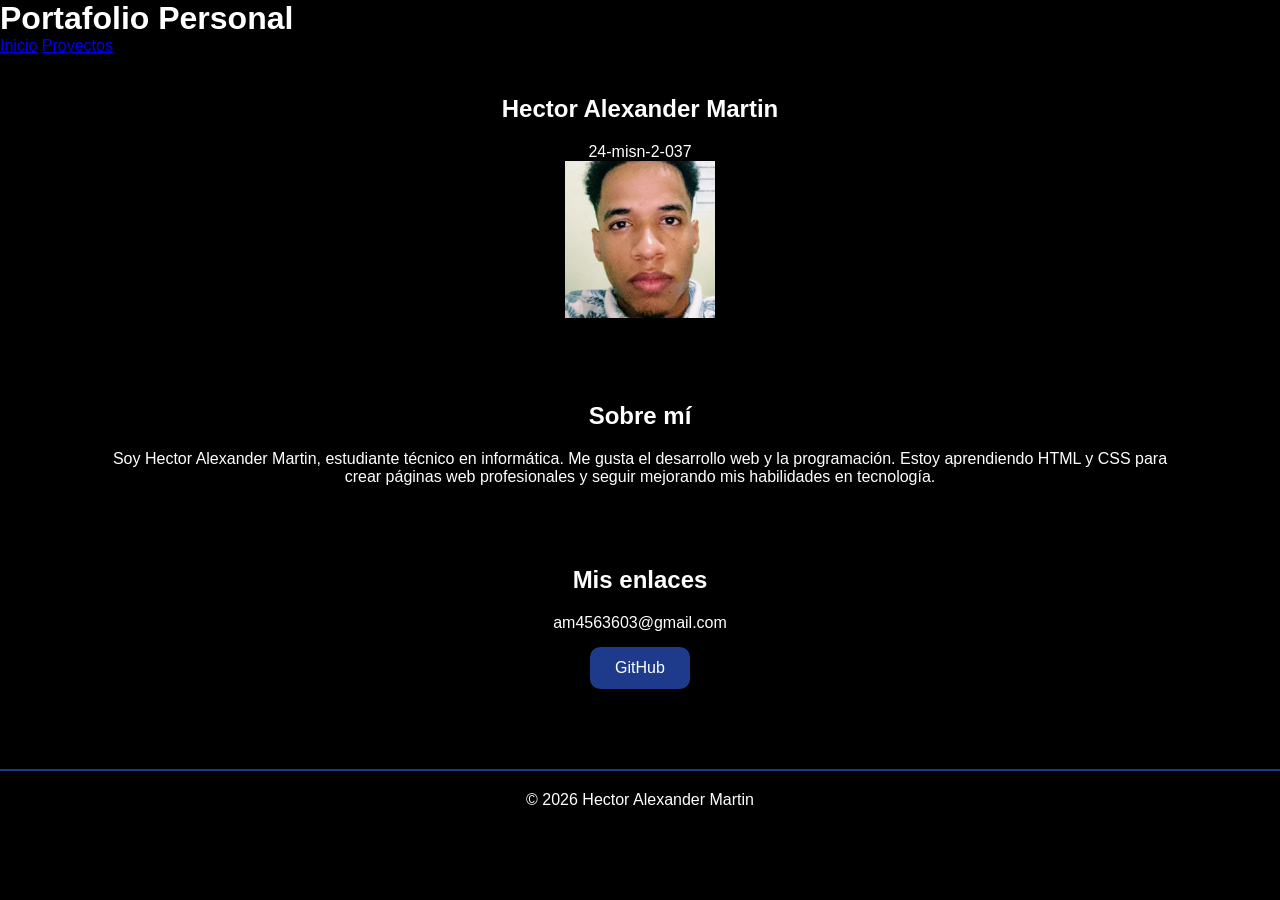
<file: Portafolio/Index.html>
<!DOCTYPE html>
<head>
    <title>Portafolio Hector Alexander Martin</title>
    <link rel="stylesheet" href="style.css">
</head>

<body>

<header>
    <h1>Portafolio Personal</h1>

    <nav>
        <a href="index.html">Inicio</a>
        <a href="proyectos.html">Proyectos</a>
    </nav>
</header>

<section class="contenido">

    <h2>Hector Alexander Martin</h2>

    <p>24-misn-2-037</p>

    <img src="assets/hector.jpeg" width="150">

</section>

<section class="contenido">

    <h2>Sobre mí</h2>

    <p>
        Soy Hector Alexander Martin, estudiante técnico en informática.
        Me gusta el desarrollo web y la programación.
        Estoy aprendiendo HTML y CSS para crear páginas web profesionales
y seguir mejorando mis habilidades en tecnología.
    </p>

</section>

<section class="contenido">

    <h2>Mis enlaces</h2>

    <p>am4563603@gmail.com</p>

    <a href="https://github.com/A4QwB2aTF7U9p" class="btn">GitHub</a>
    

</section>

<footer>
    <p>© 2026 Hector Alexander Martin</p>
</footer>

</body>
</html>
</file>
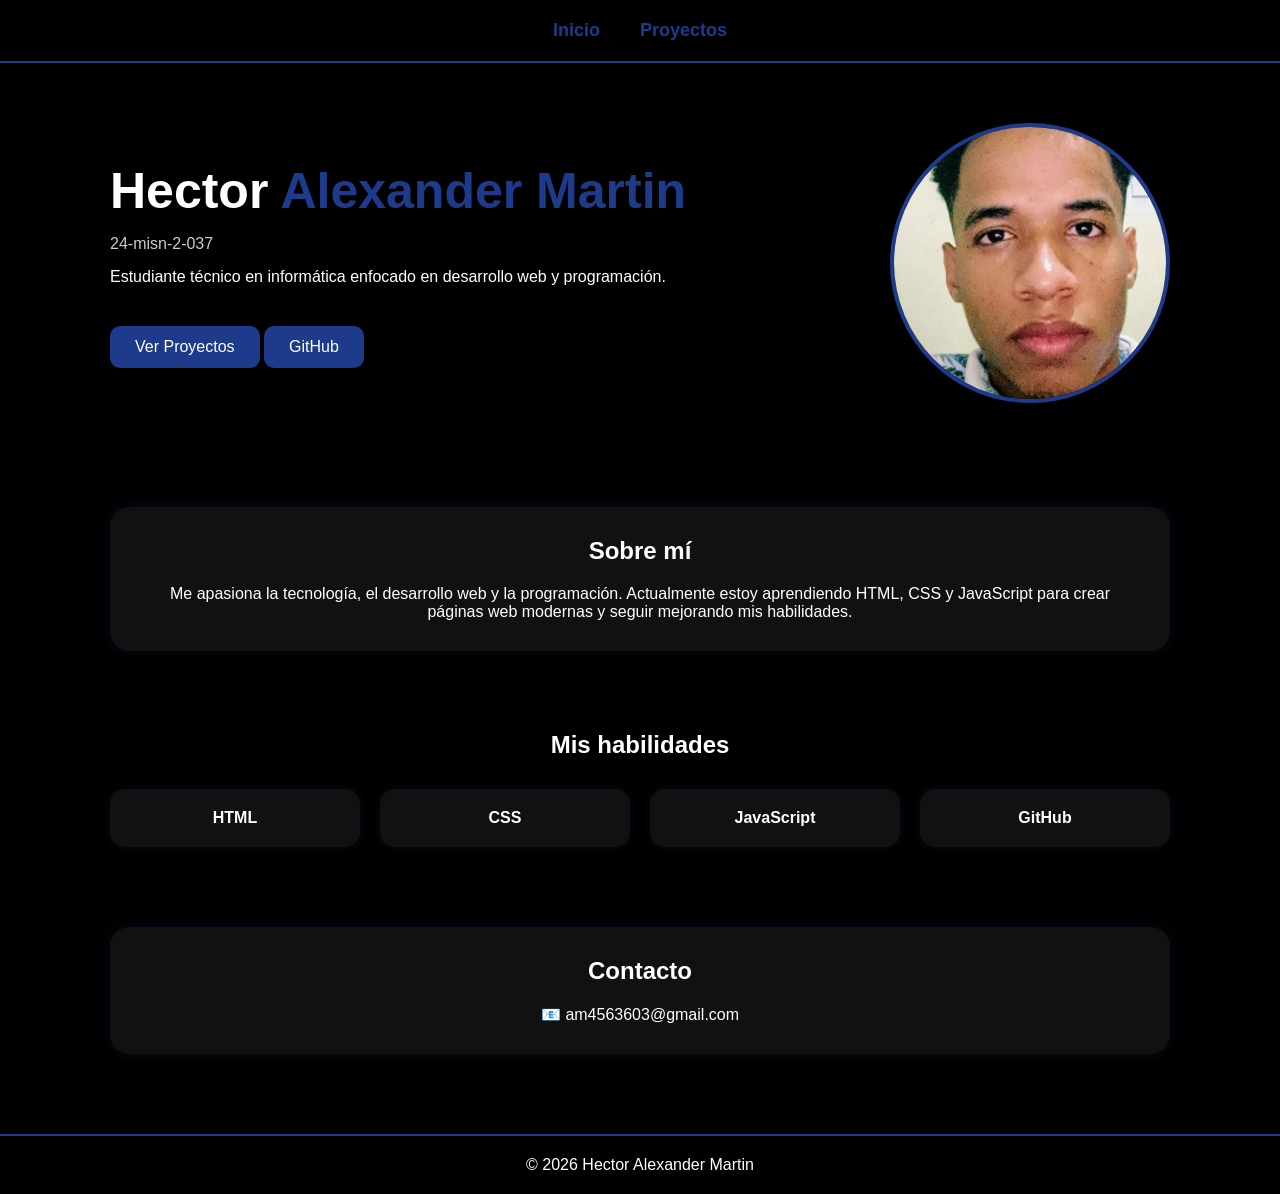
<file: Portafolio/index.html>
<!DOCTYPE html>
<html lang="es">

<head>
    <meta charset="UTF-8">
    <meta name="viewport" content="width=device-width, initial-scale=1.0">
    <title>Portafolio Hector Alexander Martin</title>
    <link rel="stylesheet" href="style.css">
</head>

<body>

<header class="header">
    <nav class="menu">
        <a href="index.html">Inicio</a>
        <a href="proyectos.html">Proyectos</a>
    </nav>
</header>

<!-- HERO -->
<section class="hero">

    <div class="hero-texto">
        <h1>Hector <span>Alexander Martin</span></h1>
        <p class="matricula">24-misn-2-037</p>

        <p>
            Estudiante técnico en informática enfocado
            en desarrollo web y programación.
        </p>

        <div class="hero-botones">
            <a href="proyectos.html" class="btn">Ver Proyectos</a>
            <a href="https://github.com/A4QwB2aTF7U9p" 
               class="btn"
               target="_blank">
               GitHub
            </a>
        </div>
    </div>

    <div class="hero-imagen">
        <img src="assets/hector.jpeg" alt="Hector">
    </div>

</section>

<!-- SOBRE MI -->
<section class="contenido">

    <div class="card">
        <h2>Sobre mí</h2>

        <p>
            Me apasiona la tecnología, el desarrollo web y la programación.
            Actualmente estoy aprendiendo HTML, CSS y JavaScript para crear
            páginas web modernas y seguir mejorando mis habilidades.
        </p>
    </div>

</section>

<!-- HABILIDADES -->
<section class="contenido">

    <h2>Mis habilidades</h2>

    <div class="skills">

        <div class="skill-card">HTML</div>
        <div class="skill-card">CSS</div>
        <div class="skill-card">JavaScript</div>
        <div class="skill-card">GitHub</div>

    </div>

</section>

<!-- CONTACTO -->
<section class="contenido">

    <div class="card">
        <h2>Contacto</h2>
        <p>📧 am4563603@gmail.com</p>
    </div>

</section>

<footer>
    <p>© 2026 Hector Alexander Martin</p>
</footer>

</body>
</html>
</file>
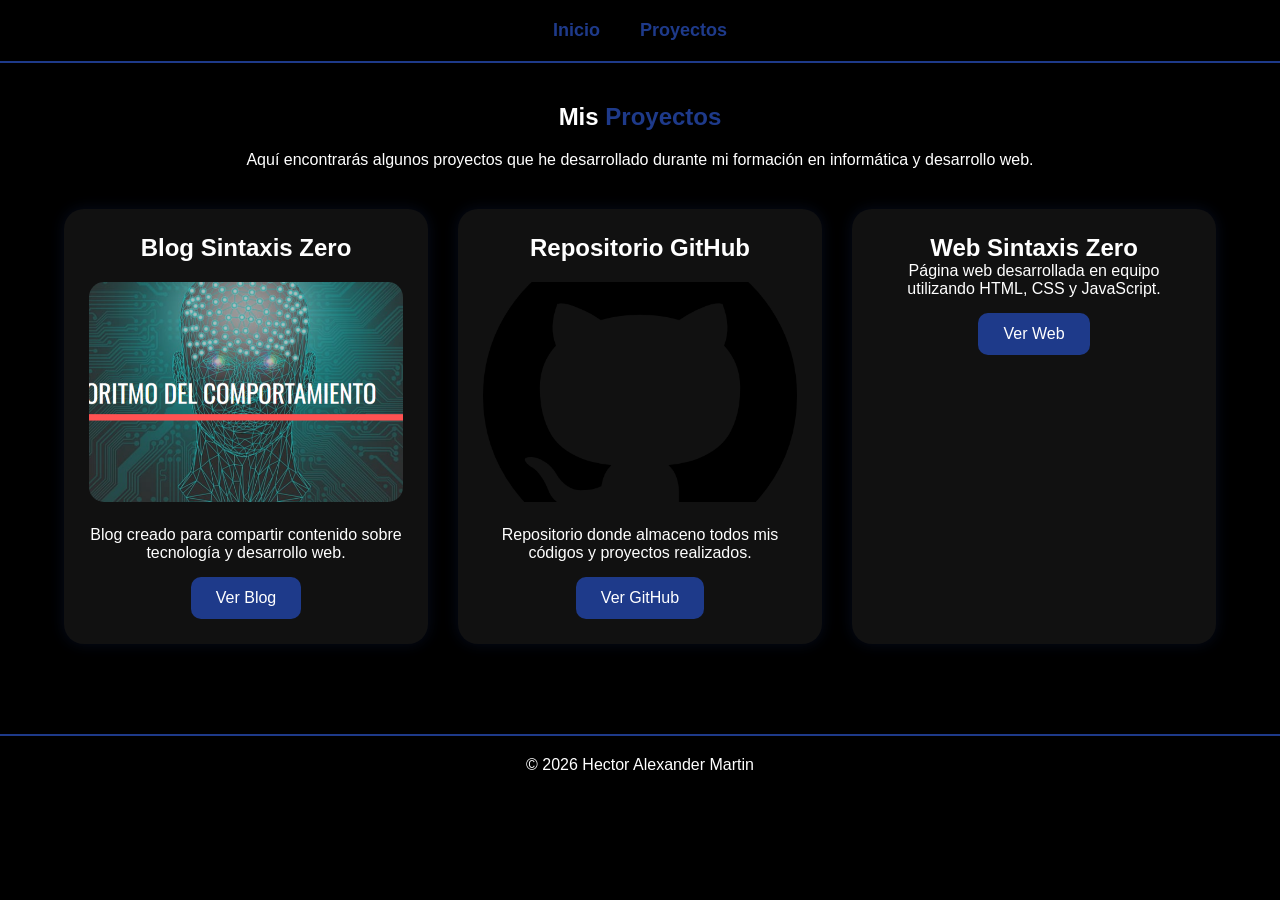
<file: Portafolio/proyectos.html>
<!DOCTYPE html>
<html lang="es">

<head>
    <meta charset="UTF-8">
    <meta name="viewport" content="width=device-width, initial-scale=1.0">
    <title>Proyectos - Hector Alexander Martin</title>
    <link rel="stylesheet" href="style.css">
</head>

<body>

<header class="header">
    <nav class="menu">
        <a href="index.html">Inicio</a>
        <a href="proyectos.html">Proyectos</a>
    </nav>
</header>

<section class="contenido">

    <h1>Mis <span>Proyectos</span></h1>

    <p>
        Aquí encontrarás algunos proyectos que he desarrollado
        durante mi formación en informática y desarrollo web.
    </p>

</section>

<section class="proyectos-grid">

    <!-- BLOG -->
    <div class="proyecto-card">
        <h2>Blog Sintaxis Zero</h2>

        <img src="assets/Blog.PNG" class="proyecto-img" alt="Blog">

        <p>
            Blog creado para compartir contenido sobre
            tecnología y desarrollo web.
        </p>

        <a href="https://sites.google.com/view/sintaxiszero/inicio?pli=1"
           class="btn"
           target="_blank">
           Ver Blog
        </a>
    </div>

    <!-- GITHUB -->
    <div class="proyecto-card">
        <h2>Repositorio GitHub</h2>

        <img src="assets/github.png" class="proyecto-img" alt="GitHub">

        <p>
            Repositorio donde almaceno todos mis códigos
            y proyectos realizados.
        </p>

        <a href="https://github.com/A4QwB2aTF7U9p"
           class="btn"
           target="_blank">
           Ver GitHub
        </a>
    </div>

    <!-- WEB -->
    <div class="proyecto-card">
        <h2>Web Sintaxis Zero</h2>

        

        <p>
            Página web desarrollada en equipo utilizando
            HTML, CSS y JavaScript.
        </p>

        <a href="https://portafolio-sintaxis-zero-ss1-git-main-am4563603-7905s-projects.vercel.app/"
           class="btn"
           target="_blank">
           Ver Web
        </a>
    </div>

</section>

<footer>
    <p>© 2026 Hector Alexander Martin</p>
</footer>

</body>
</html>
</file>
<file: Portafolio/style.css>
* {
    margin: 0;
    padding: 0;
    box-sizing: border-box;
}

/* BODY */
body {
    background: black;
    color: white;
    font-family: Arial, Helvetica, sans-serif;
}

/* HEADER */
.header {
    padding: 20px;
    border-bottom: 2px solid #1e3a8a;
}

.menu {
    display: flex;
    justify-content: center;
    gap: 40px;
}

.menu a {
    color: #1e3a8a;
    text-decoration: none;
    font-size: 18px;
    font-weight: bold;
    transition: 0.3s;
}

.menu a:hover {
    color: white;
}

/* HERO */
.hero {
    width: 90%;
    max-width: 1100px;
    margin: auto;
    padding: 60px 20px;
    display: flex;
    justify-content: space-between;
    align-items: center;
    gap: 40px;
    flex-wrap: wrap;
}

.hero-texto {
    flex: 1;
}

.hero-texto h1 {
    font-size: 50px;
}

.hero-texto span {
    color: #1e3a8a;
}

.matricula {
    color: #ccc;
    margin: 15px 0;
}

.hero-botones {
    margin-top: 25px;
}

.hero-imagen img {
    width: 280px;
    height: 280px;
    object-fit: cover;
    border-radius: 50%;
    border: 4px solid #1e3a8a;
}

/* CONTENIDO */
.contenido {
    width: 90%;
    max-width: 1100px;
    margin: auto;
    text-align: center;
    padding: 40px 20px;
}

.contenido h1,
.contenido h2 {
    margin-bottom: 20px;
}

span {
    color: #1e3a8a;
}

/* CARDS */
.card {
    background: #111;
    padding: 30px;
    border-radius: 20px;
    box-shadow: 0px 0px 15px rgba(30,58,138,0.2);
}

/* SKILLS */
.skills {
    display: grid;
    grid-template-columns: repeat(auto-fit, minmax(150px, 1fr));
    gap: 20px;
    margin-top: 30px;
}

.skill-card {
    background: #111;
    padding: 20px;
    border-radius: 15px;
    font-weight: bold;
    box-shadow: 0px 0px 10px rgba(30,58,138,0.2);
}

/* BOTONES */
.btn {
    display: inline-block;
    background: #1e3a8a;
    color: white;
    padding: 12px 25px;
    margin-top: 15px;
    text-decoration: none;
    border-radius: 10px;
    transition: 0.3s;
}

.btn:hover {
    background: #2563eb;
    transform: scale(1.05);
}

/* PROYECTOS */
.proyectos-grid {
    width: 90%;
    max-width: 1200px;
    margin: auto;
    padding-bottom: 50px;
    display: grid;
    grid-template-columns: repeat(auto-fit, minmax(300px, 1fr));
    gap: 30px;
}

.proyecto-card {
    background: #111;
    padding: 25px;
    border-radius: 20px;
    text-align: center;
    box-shadow: 0px 0px 15px rgba(30,58,138,0.2);
    transition: 0.3s;
}

.proyecto-card:hover {
    transform: translateY(-10px);
}

.proyecto-img {
    width: 100%;
    height: 220px;
    object-fit: cover;
    border-radius: 15px;
    margin: 20px 0;
}

/* FOOTER */
footer {
    border-top: 2px solid #1e3a8a;
    text-align: center;
    padding: 20px;
    margin-top: 40px;
}
</file>
